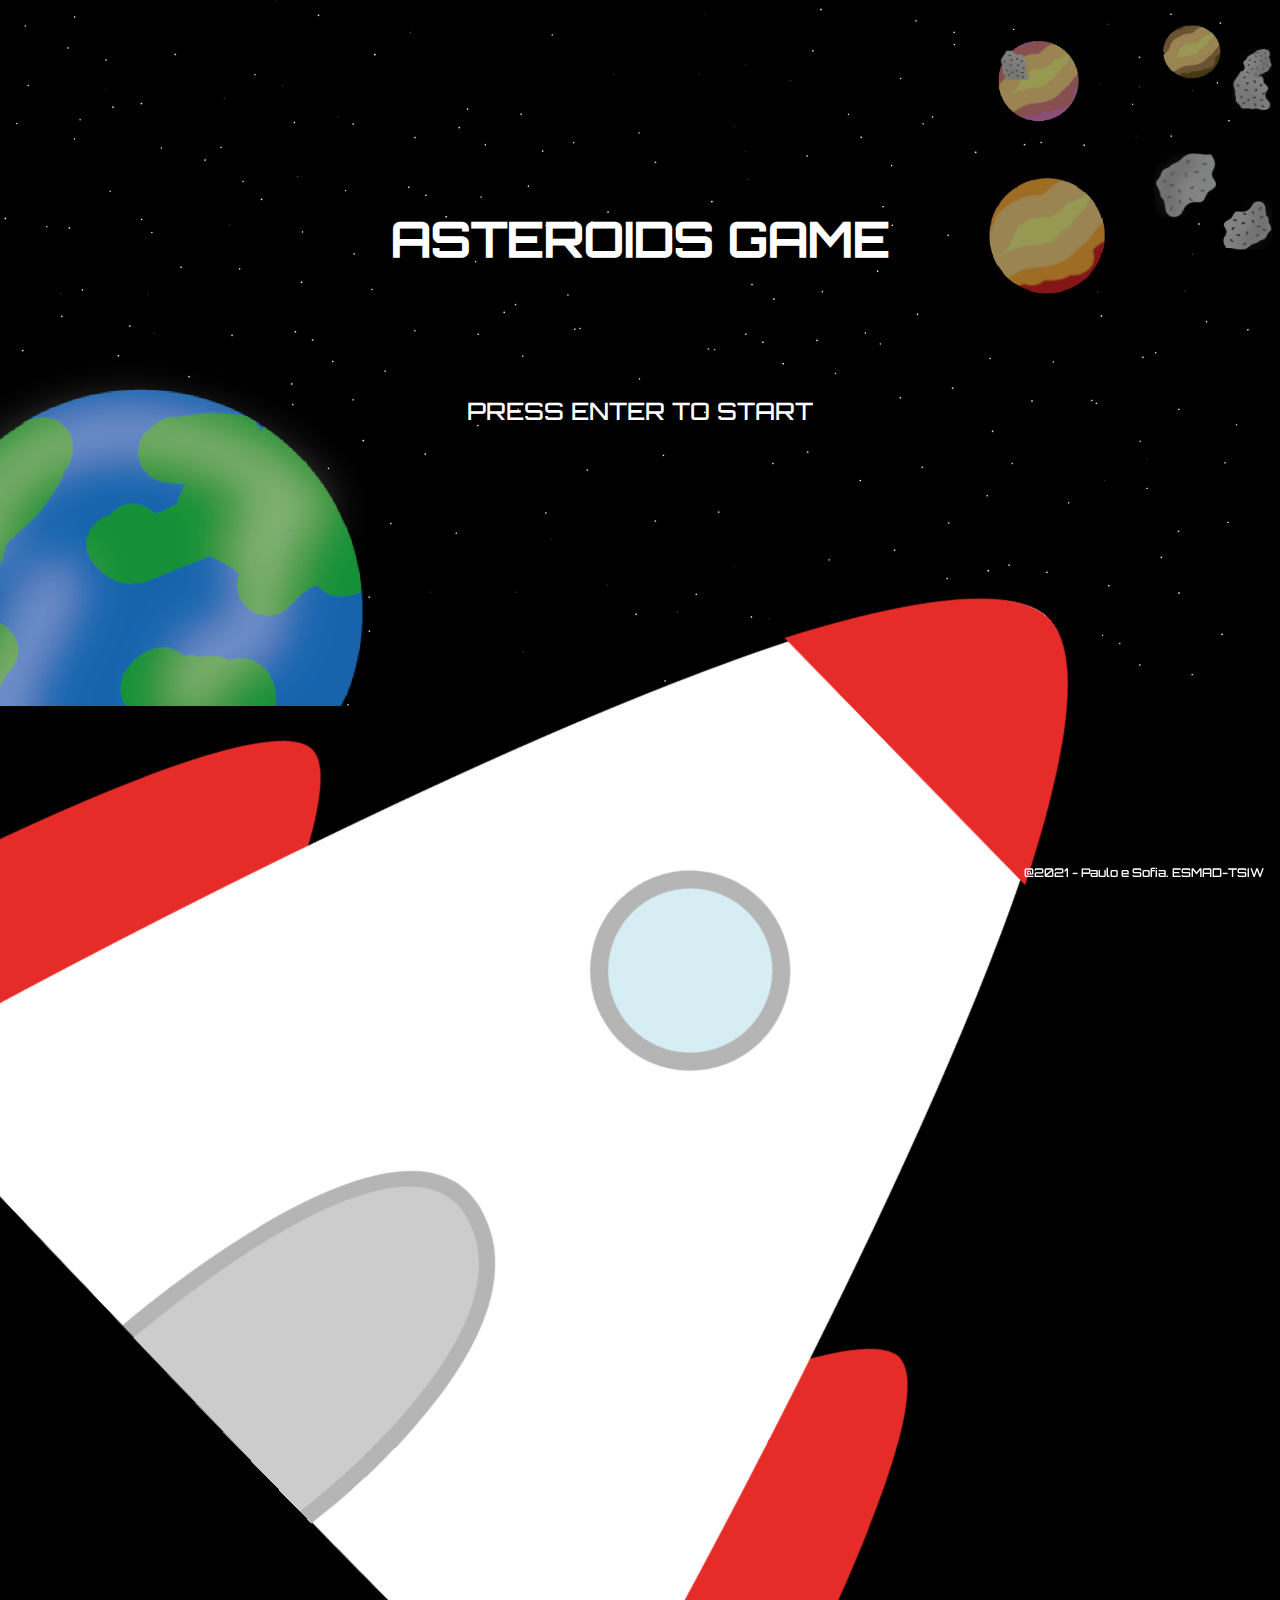
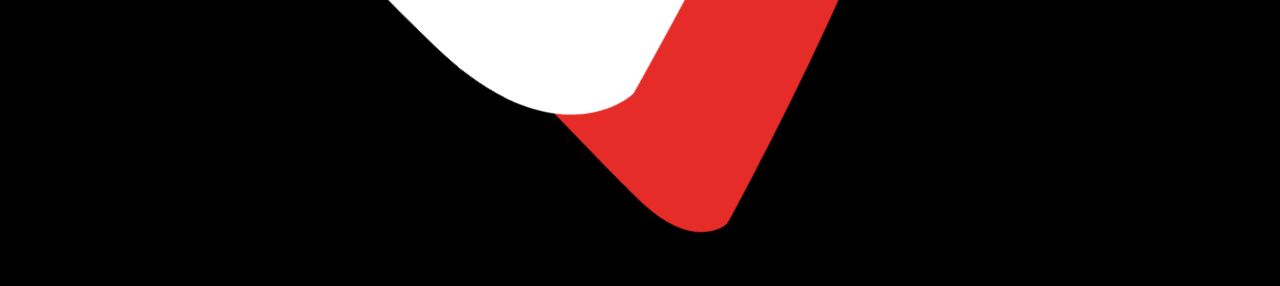
<file: index.html>
<!DOCTYPE html>
<html lang="en">
<head>
    <meta charset="UTF-8">
    <meta http-equiv="X-UA-Compatible" content="IE=edge">
    <meta name="viewport" content="width=device-width, initial-scale=1.0">
    <title>Asteroids Game</title>
    <link rel="stylesheet" href="css/index.css">
</head>
<body>
    <img src="./img/Meteoro 1.png" id="meteoro1">
    <img src="./img/Meteoro 2.png" id="meteoro2">
    <img src="./img/Meteoro 1.png" id="meteoro3">
    <img src="./img/Meteoro 3.png" id="meteoro4">
    <img src="./img/Meteoro 3.png" id="meteoro5">
    <img src="./img/Meteoro 2.png" id="meteoro6">
    <h1>ASTEROIDS GAME</h1>
    <p><a href="Jogo.html">PRESS ENTER TO START</a></p>
    <img src="./img/Nave.svg" id="nave">
    <p id="criadores">@2021 - Paulo e Sofia. ESMAD-TSIW</p>
    
    <script src="js/index.js"></script>
</body>
</html>
</file>
<file: css/index.css>
@font-face {
    font-family: 'Orbitron';
    src: url(../font/static/Orbitron-Medium.ttf) format('truetype');
    font-weight: normal;
    font-style: normal;
}

body{
    background-image: url('../img/fundo_inicial.png');
    background-size: 98%;
    background-repeat: no-repeat;
    background-color: black;
    
}

h1,
p,
a{
    text-align: center;
    font-family: 'Orbitron';
    color:white;
}

h1{
    margin-top:10%;
    font-size: 3em;
}

p{
    margin-top:10%;
    font-size: 1.5em;
}

a{
    text-decoration: none;
}

a:hover{
    background-color: rgba(37, 37, 37, 0.295);
    color:rgb(199, 199, 199);
}

#nave{
    transform: rotate(46deg);
    position: relative;
    animation: crescer 5s ease-in-out 0s infinite;
    
}

#meteoro1{
    position: sticky;
    animation: rodar 5s ease-in-out 0s infinite;
    width: 70px;
    height: 70px;
    left: 1150px;
    top:150px

}

#meteoro2{
    position: sticky;
    animation: rodar 5s ease-in-out 0s infinite;
    width: 50px;
    height: 50px;
    left: 1350px;
    top:200px;

}

#meteoro3{
    position: sticky;
    animation: rodar 5s ease-in-out 0s infinite;
    width: 30px;
    height: 30px;
    left: 1500px;

}

#meteoro4{
    position: sticky;
    animation: rodar 5s ease-in-out 0s infinite;
    width: 40px;
    height: 40px;
    left: 1350px;
    top: 70px;

}
#meteoro5{
    position: sticky;
    animation: rodar 5s ease-in-out 0s infinite;
    width: 30px;
    height: 30px;
    left: 1000px;
    top: 50px

}
#meteoro6{
    position: sticky;
    animation: rodar 5s ease-in-out 0s infinite;
    width: 30px;
    height: 30px;
    left: 1250px;

}

#criadores{
    position: fixed;
    bottom: 8px;
    right: 16px;
    font-size: 12px;
}

@keyframes crescer {
    from {width: 0px;
         height: 0px;
         top: 100px;
         left: 158px;
         

    }to{
        width: 100px;
        height: 100px;
        top: -250px;
        left: 1000px;

    }
}

@keyframes rodar {
    from {transform: rotate(0deg);}
    to{transform: rotate(360deg);}
}
</file>
